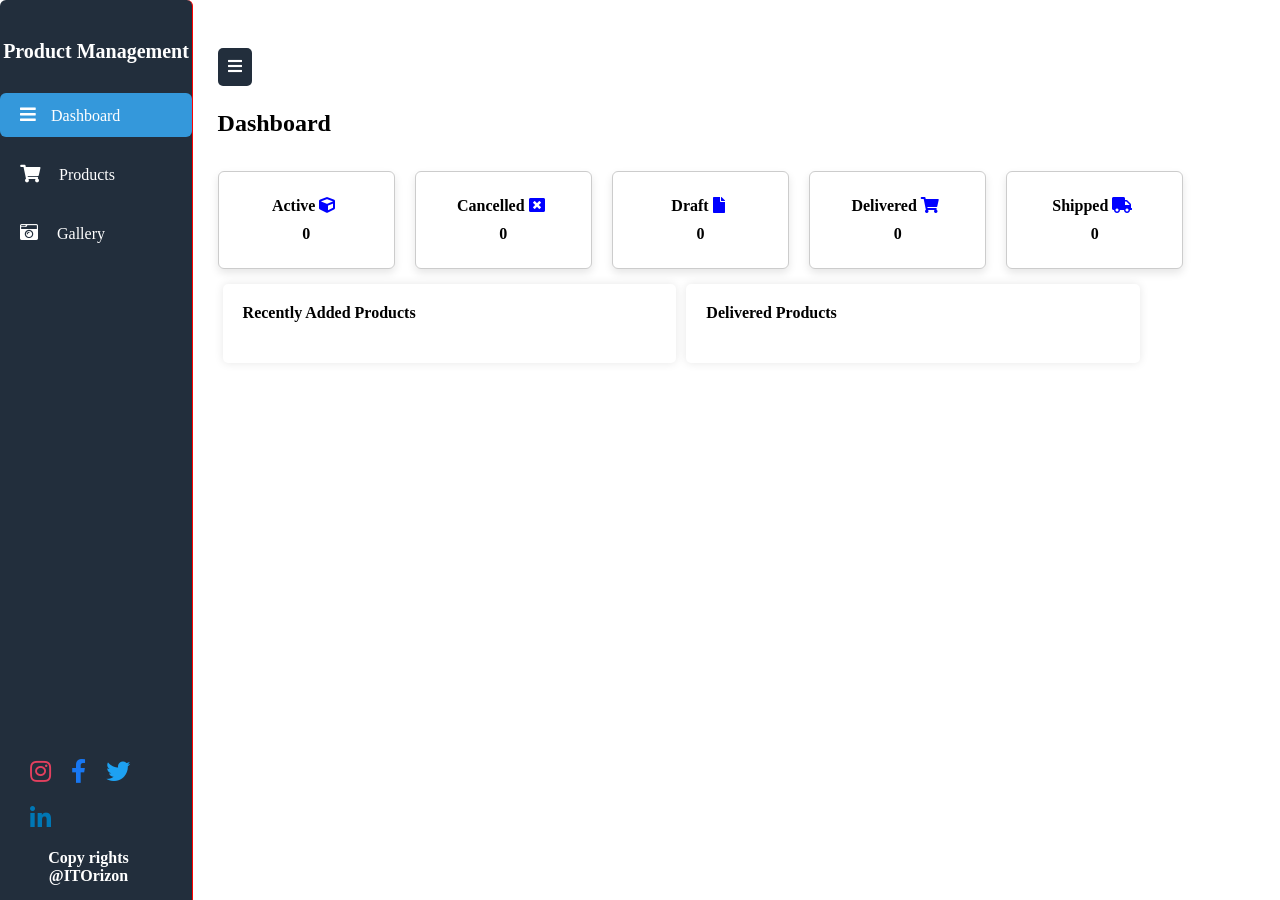
<file: html/index.html>
<!DOCTYPE html>
<html lang="en">
<head>
    <meta charset="UTF-8">
    <meta name="viewport" content="width=device-width, initial-scale=1.0">
    <link rel="stylesheet" href="https://cdnjs.cloudflare.com/ajax/libs/font-awesome/5.15.4/css/all.min.css">
    <link rel="stylesheet" href="../css/index.css">
    <title>Product Management System</title>
</head>
<body>
    <div class="sidebar" id="sidebar">
        <p class="title">Product Management</p>
        <div class="menu-container">
            <div class="menu"> 
                <a class="links" href="index.html">
                    <i class="fa fa-bars icon"></i>Dashboard</a> 
            </div>
            <div class="menu"> 
                <a class="links" href="products.html">
                    <i class="fa fa-shopping-cart icon"></i>
                    Products
                </a> 
            </div>
            <div class="menu"> 
                <a class="links" href="gallery.html">
                    <i class="fa fa-camera-retro icon"></i>
                    Gallery
                </a> 
            </div>
        </div>
        <div class="footer">
            <div class="social-icons">
                <a href="https://www.instagram.com" class="social-icon" target="_blank" style="color: #E4405F;">
                    <i class="fab fa-instagram"></i>
                </a>
                <a href="https://www.facebook.com" class="social-icon" target="_blank" style="color: #1877F2;">
                    <i class="fab fa-facebook-f"></i>
                </a>
                <a href="https://www.twitter.com" class="social-icon" target="_blank" style="color: #1DA1F2;">
                    <i class="fab fa-twitter"></i>
                </a>
                <a href="https://www.linkedin.com" class="social-icon" target="_blank" style="color: #0077B5;">
                    <i class="fab fa-linkedin-in"></i>
                </a>
            </div>
            <p class="copyright">Copy rights @ITOrizon</p>
        </div>      
    </div>

    <div class="container">
        <div class="menu-icon" onclick="toggleSidebar()">
            <i class="fa fa-bars"></i>
        </div>
        <div class="dashboard">
            <p>Dashboard</p>
        </div>
        <div class="cards">
            <div class="card">
                <p>Active <i class="fa fa-cube"></i></p>
                <p id="active">20</p>
            </div>
            <div class="card">
                <p>Cancelled <i class="fa fa-window-close" ></i></p>
                <p id="cancel">20</p>
            </div>
            <div class="card">
                <p>Draft <i class="fa fa-file" ></i></p>
                <p id="draft">20</p>
            </div>
            <div class="card">
                <p>Delivered <i class="fa fa-shopping-cart" ></i></p>
                <p id="delivered">20</p>
            </div>
            <div class="card">
                <p>Shipped <i class="fa fa-truck" ></i></p>
                <p id="shipped">20</p>
            </div>
        </div>

        <div class="productscontainer"> 
            <div class="recently-added"> 
                <h4>Recently Added Products</h2> 
                <ul id="recently-added-list"></ul> 
            </div> 
            <div class="delivered-products"> 
                <h4>Delivered Products</h2> 
                <ul id="delivered-products-list"></ul> 
            </div> 
        </div>
    </div>
    <script src="../javascript/index.js"></script> 

</body>
</html>
</file>
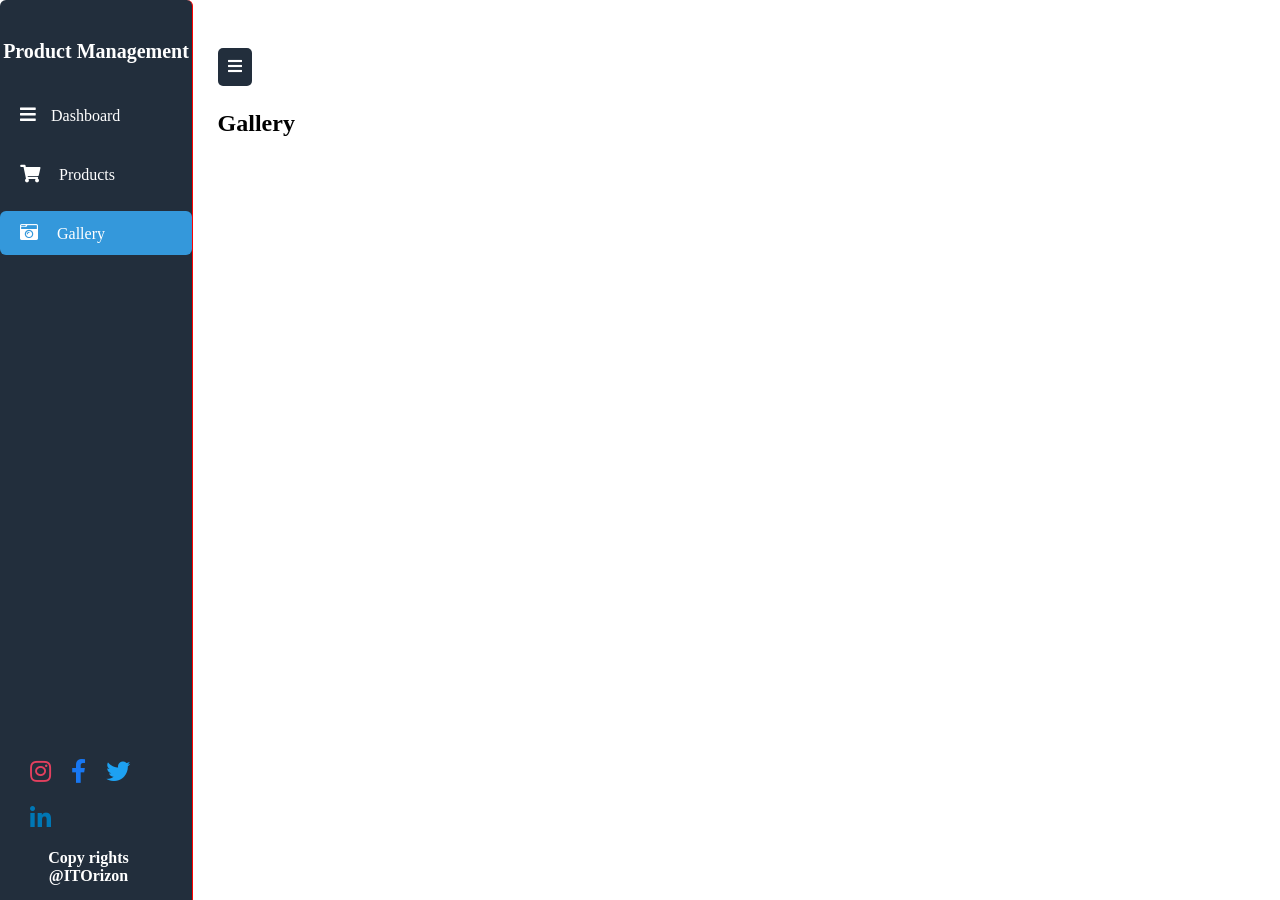
<file: html/gallery.html>
<!DOCTYPE html>
<html lang="en">
<head>
    <meta charset="UTF-8">
    <meta name="viewport" content="width=device-width, initial-scale=1.0">
    <link rel="stylesheet" href="https://cdnjs.cloudflare.com/ajax/libs/font-awesome/5.15.4/css/all.min.css">
    <link rel="stylesheet" href="../css/index.css">
    <link rel="stylesheet" href="../css/gallery.css">
    <title>Product Management System</title>
</head>
<body>
    <div class="sidebar" id="sidebar">
        <p class="title">Product Management</p>
        <div class="menu-container">
            <div class="menu"> 
                <a class="links" href="index.html">
                    <i class="fa fa-bars icon"></i>Dashboard</a> 
            </div>
            <div class="menu"> 
                <a class="links" href="products.html">
                    <i class="fa fa-shopping-cart icon"></i>
                    Products
                </a> 
            </div>
            <div class="menu"> 
                <a class="links" href="gallery.html">
                    <i class="fa fa-camera-retro icon"></i>
                    Gallery
                </a> 
            </div>
        </div>
        <div class="footer">
            <div class="social-icons">
                <a href="https://www.instagram.com" class="social-icon" target="_blank" style="color: #E4405F;">
                    <i class="fab fa-instagram"></i>
                </a>
                <a href="https://www.facebook.com" class="social-icon" target="_blank" style="color: #1877F2;">
                    <i class="fab fa-facebook-f"></i>
                </a>
                <a href="https://www.twitter.com" class="social-icon" target="_blank" style="color: #1DA1F2;">
                    <i class="fab fa-twitter"></i>
                </a>
                <a href="https://www.linkedin.com" class="social-icon" target="_blank" style="color: #0077B5;">
                    <i class="fab fa-linkedin-in"></i>
                </a>
            </div>
            <p class="copyright">Copy rights @ITOrizon</p>
        </div>      
    </div>

    <div class="container">
        <div class="menu-icon" onclick="toggleSidebar()">
            <i class="fa fa-bars"></i>
        </div>
        <div class="dashboard">
            <p>Gallery</p>
        </div>
        <div id="products" class="productgallery">
        </div>
        <div id="modal" class="modal">
            <div class="modal-content">
                <h1>Product Details</h1>
                <span class="close-btn">&times;</span>
            </div>
        </div>        
    </div>
    <script src="../javascript/gallery.js"></script>
</body>
</html>
</file>
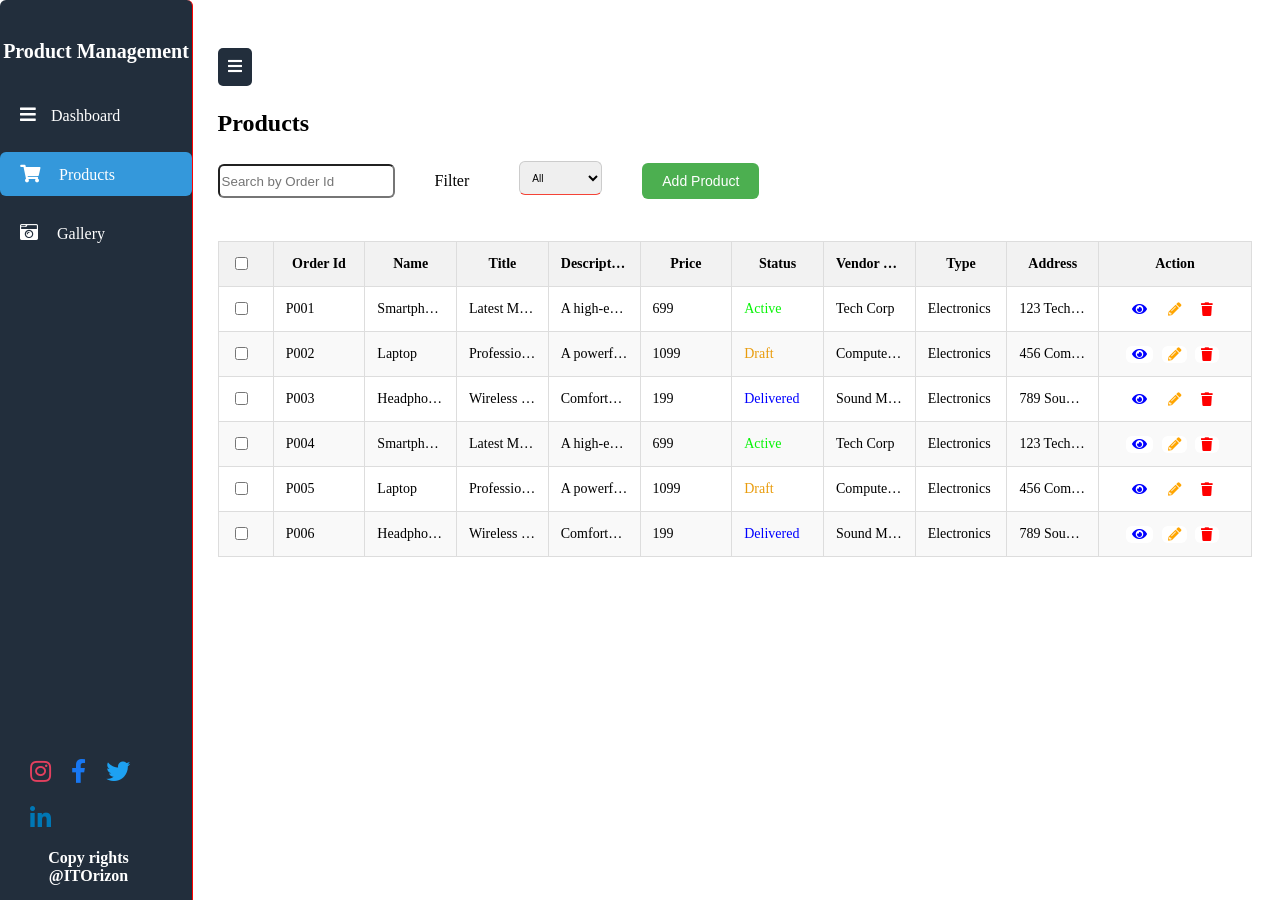
<file: html/products.html>
<!DOCTYPE html>
<html lang="en">
<head>
    <meta charset="UTF-8">
    <meta name="viewport" content="width=device-width, initial-scale=1.0">
    <link rel="stylesheet" href="https://cdnjs.cloudflare.com/ajax/libs/font-awesome/5.15.4/css/all.min.css">
    <link rel="stylesheet" href="../css/index.css">
    <link rel="stylesheet" href="../css/product.css">
    <title>Product Management System</title>
</head>
<body>
    <div class="sidebar" id="sidebar">
        <p class="title">Product Management</p>
        <div class="menu-container">
            <div class="menu"> 
                <a class="links" href="index.html">
                    <i class="fa fa-bars icon"></i>Dashboard</a> 
            </div>
            <div class="menu"> 
                <a class="links" href="products.html">
                    <i class="fa fa-shopping-cart icon"></i>
                    Products
                </a> 
            </div>
            <div class="menu"> 
                <a class="links" href="gallery.html">
                    <i class="fa fa-camera-retro icon"></i>
                    Gallery
                </a> 
            </div>
        </div>
        <div class="footer">
            <div class="social-icons">
                <a href="https://www.instagram.com" class="social-icon" target="_blank" style="color: #E4405F;">
                    <i class="fab fa-instagram"></i>
                </a>
                <a href="https://www.facebook.com" class="social-icon" target="_blank" style="color: #1877F2;">
                    <i class="fab fa-facebook-f"></i>
                </a>
                <a href="https://www.twitter.com" class="social-icon" target="_blank" style="color: #1DA1F2;">
                    <i class="fab fa-twitter"></i>
                </a>
                <a href="https://www.linkedin.com" class="social-icon" target="_blank" style="color: #0077B5;">
                    <i class="fab fa-linkedin-in"></i>
                </a>
            </div>
            <p class="copyright">Copy rights @ITOrizon</p>
        </div>      
    </div>
    <div class="container">
        <div class="menu-icon" onclick="toggleSidebar()">
            <i class="fa fa-bars"></i>
        </div>
        <div class="dashboard">
            <p>Products</p>
        </div>
        <div class="product-container">
            <div class="filter-container">
                <input type="search" id="searchInput" placeholder="Search by Order Id" aria-label="Search by Product Id">  
                <span style="margin-right: 10px;">Filter</span> 
                <select id="filterByActions" class="filter">
                    <option value="All">All</option>
                    <option value="Active">Active</option>
                    <option value="Draft">Draft</option>
                    <option value="Cancelled">Cancelled</option>
                    <option value="Delivered">Delivered</option>
                    <option value="Shipped">Shipped</option>
                </select>
                <button id="addProductBtn" class="add" aria-label="Add Product">Add Product</button>
            </div>
        </div>
        <div class="tabledata">
            <table id="productTable"> 
                <thead> 
                    <tr> 
                        <th style="width: 20px; text-align: left;"><input type="checkbox" id="select-all" onclick="selectAll()"></th>
                        <th>Order Id</th> 
                        <th>Name</th> 
                        <th>Title</th> 
                        <th>Description</th> 
                        <th>Price</th> 
                        <th>Status</th> 
                        <th>Vendor Name</th>
                        <th>Type</th>
                        <th>Address</th>
                        <th class="action-col" style="width: 100px;">Action</th>
                    </tr>
                </thead> 
                <tbody> 
                </tbody> 
            </table>
        </div>
    </div>
    <div class="select-delete-button">
    <div id="action-bar" class="action-btns">
        <button class="delete-button" id="delete-selected" onclick="deleteSelectedItems()">Delete Selected</button>
    </div>
   </div>

    <div class="tooltip-container" id="tooltip"></div>


        <!-- Add Product Modal -->
        <div id="addProductModal" class="modal">
            <div class="modal-content">
                <span class="close" id="closeAdd">&times;</span>
                <h2>Add Product</h2>
                <form id="addProductForm" class="product-form" aria-labelledby="productModal">
                    <div class="side">
                        <div>
                            <label for="productId">Id<span class="required">*</span></label>
                            <input type="text" id="productId" name="productId" required> <br>
                        </div>
                        <div>
                            <label for="productName">Product Name<span class="required">*</span></label>
                            <input type="text" id="productName" name="productName" required> <br>
                        </div>
                    </div>
                    <div>
                        <label for="productDescription">Description<span class="required">*</span></label>
                        <textarea id="productDescription" name="productDescription" required></textarea> <br>
                    </div>
                    <div class="side">
                        <div>
                            <label for="productTitle">Title<span class="required">*</span></label>
                            <input type="text" id="productTitle" name="productTitle" required> <br>
                        </div>
                        <div>
                            <label for="productPrice">Price<span class="required">*</span></label>
                            <input type="number" id="productPrice" name="productPrice" required step="any"> <br>
                        </div>
                    </div>
                    <div class="side">
                        <div>
                            <label for="vendorName">Vendor Name<span class="required">*</span></label>
                            <input type="text" id="vendorName" name="vendorName" required> <br>
                        </div>
                        <div>
                            <label for="productType">Product Type<span class="required">*</span></label>
                            <input type="text" id="productType" name="productType" required><br>
                        </div>
                    </div>
                    <div class="side">
                        <div>
                            <label for="salePrice">Sale Price<span class="required">*</span></label>
                            <input type="number" id="salePrice" name="salePrice" required step="any"> <br>
                        </div>
                        <div>
                            <label for="buyingPrice">Buying Price<span class="required">*</span></label>
                            <input type="number" id="buyingPrice" name="buyingPrice" required step="any"> <br>
                        </div>
                    </div>
                    <div class="side">
                        <div class="status">
                            <label for="productStatus" style="margin-right: 140px;">Status<span class="required">*</span></label>
                            <select id="productStatus" name="productStatus" required>
                                <option value="Active">Active</option>
                                <option value="Cancelled">Cancelled</option>
                                <option value="Draft">Draft</option>
                                <option value="Delivered">Delivered</option>
                                <option value="Shipped">Shipped</option>
                            </select> <br>
                        </div>
                        <div>
                            <label for="availableQuantity">Available Quantity<span class="required">*</span></label>
                            <input type="number" id="availableQuantity" name="availableQuantity" required> <br>
                        </div>
                    </div>
                    <div>
                        <label for="address">Address<span class="required">*</span></label>
                        <textarea type="text" id="address" name="address" required> </textarea><br>
                    </div>
                    <div class="side">
                        <div>
                            <label for="createdDateTime">Created Date Time</label>
                            <input type="text" id="createdDateTime" name="createdDateTime" readonly> <br>
                        </div>
                        <div>
                            <label for="modifiedDateTime">Modified Date Time</label>
                            <input type="text" id="modifiedDateTime" name="modifiedDateTime" readonly> <br>
                        </div>
                    </div>
                    <div class="side">
                        <div>
                            <label for="deliveredDate">Delivery Date</label>
                            <input type="datetime-local" id="deliveredDate" name="deliveredDate"> <br>
                        </div>
                        <div>
                            <label for="productImage">Product Image</label>
                            <input type="file" id="productImage" name="productImage" accept="image/*"> <br>
                        </div>
                    </div>
                    <div style="display: flex; justify-content: center;">
                        <button type="submit" class="save-btn">Save</button>
                        <button type="button" class="save-btn" style="margin-left: 20px; background-color: red" id="cancelAdd">Cancel</button>
                    </div>
                </form>
            </div>
        </div>
        
        <!-- Edit Product Modal -->
            <div id="editProductModal" class="modal">
                <div class="modal-content">
                    <span class="close" id="close">&times;</span>
                    <h2>Edit Product</h2>
                    <form id="editProductForm" class="product-form" aria-labelledby="productModal">
                        <div class="side">
                            <div>
                                <label for="editProductId">Id<span class="required">*</span></label>
                                <input type="text" id="editProductId" name="productId" readonly> <br>
                            </div>
                            <div>
                                <label for="editProductName">Product Name<span class="required">*</span></label>
                                <input type="text" id="editProductName" name="productName" required> <br>
                            </div>
                        </div>
                        <div>
                            <label for="editProductDescription">Description<span class="required">*</span></label>
                            <textarea id="editProductDescription" name="productDescription" required></textarea> <br>
                        </div>
                        <div class="side">
                            <div>
                                <label for="editProductTitle">Title<span class="required">*</span></label>
                                <input type="text" id="editProductTitle" name="productTitle" required> <br>
                            </div>
                            <div>
                                <label for="editProductPrice">Price<span class="required">*</span></label>
                                <input type="number" id="editProductPrice" name="productPrice" required step="any"> <br>
                            </div>
                        </div>
                        <div class="side">
                            <div>
                                <label for="editVendorName">Vendor Name<span class="required">*</span></label>
                                <input type="text" id="editVendorName" name="vendorName" required> <br>
                            </div>
                            <div>
                                <label for="editProductType">Product Type<span class="required">*</span></label>
                                <input type="text" id="editProductType" name="productType" required><br>
                            </div>
                        </div>
                        <div class="side">
                            <div>
                                <label for="editSalePrice">Sale Price<span class="required">*</span></label>
                                <input type="number" id="editSalePrice" name="salePrice" required step="any"> <br>
                            </div>
                            <div>
                                <label for="editBuyingPrice">Buying Price<span class="required">*</span></label>
                                <input type="number" id="editBuyingPrice" name="buyingPrice" required step="any"> <br>
                            </div>
                        </div>
                        <div class="side">
                            <div class="status">
                                <label for="editProductStatus" style="margin-right: 140px;">Status<span class="required">*</span></label>
                                <select id="editProductStatus" name="productStatus" required>
                                    <option value="Active">Active</option>
                                    <option value="Cancelled">Cancelled</option>
                                    <option value="Draft">Draft</option>
                                    <option value="Delivered">Delivered</option>
                                    <option value="Shipped">Shipped</option>
                                </select> <br>
                            </div>
                            <div>
                                <label for="editAvailableQuantity">Available Quantity<span class="required">*</span></label>
                                <input type="number" id="editAvailableQuantity" name="availableQuantity" required> <br>
                            </div>
                        </div>
                        <div>
                            <label for="editAddress">Address<span class="required">*</span></label>
                            <textarea type="text" id="editAddress" name="address" required> </textarea><br>
                        </div>
                        <div class="side">
                            <div>
                                <label for="editCreatedDateTime">Created Date Time</label>
                                <input type="text" id="editCreatedDateTime" name="createdDateTime" readonly> <br>
                            </div>
                            <div>
                                <label for="editModifiedDateTime">Modified Date Time</label>
                                <input type="text" id="editModifiedDateTime" name="modifiedDateTime" readonly> <br>
                            </div>
                        </div>
                        <div class="side">
                            <div>
                                <label for="editDeliveredDate">Delivery Date</label>
                                <input type="datetime-local" id="editDeliveredDate" name="deliveredDate"> <br>
                            </div>
                            <div>
                                <label for="editProductImage">Product Image</label>
                                <input type="file" id="editProductImage" name="productImage" accept="image/*"> <br>
                            </div>
                        </div>
                        <div style="display: flex; justify-content: center;">
                            <button type="submit" class="save-btn">Save</button>
                            <button type="button" class="save-btn" style="margin-left: 20px; background-color: red" id="closeEdit">Cancel</button>
                        </div>
                    </form>
                </div>
            </div>


            <!-- view Product Modal -->
                <div id="viewProductModal" class="modal">
                    <div class="modal-content">
                        <span class="close" id="closeView">&times;</span>
                        <h2>View Product</h2>
                        <form id="viewProductForm" class="product-form" aria-labelledby="productModal">
                            <div class="side">
                                <div id="viewImage">
                                </div>
                                <div>
                                    <label for="viewProductId">Id<span class="required">*</span></label>
                                    <input type="text" id="viewProductId" name="productId" readonly> <br>
                                </div>
                            </div>
                            <div class="side">
                                <div>
                                    <label for="viewProductName">Product Name<span class="required">*</span></label>
                                    <input type="text" id="viewProductName" name="productName" readonly> <br>
                                </div>
                                <div>
                                    <label for="viewProductTitle">Title<span class="required">*</span></label>
                                    <input type="text" id="viewProductTitle" name="productTitle" readonly> <br>
                                </div>
                            </div>
                            <div>
                                <label for="viewProductDescription">Description<span class="required">*</span></label>
                                <textarea id="viewProductDescription" name="productDescription" readonly></textarea> <br>
                            </div>
                            <div class="side">
                                <div>
                                    <label for="viewVendorName">Vendor Name<span class="required">*</span></label>
                                    <input type="text" id="viewVendorName" name="vendorName" readonly> <br>
                                </div>
                                <div>
                                    <label for="viewProductType">Product Type<span class="required">*</span></label>
                                    <input type="text" id="viewProductType" name="productType" readonly><br>
                                </div>
                            </div>
                            <div class="side">
                                <div>
                                    <label for="viewSalePrice">Sale Price<span class="required">*</span></label>
                                    <input type="number" id="viewSalePrice" name="salePrice" readonly> <br>
                                </div>
                                <div>
                                    <label for="viewBuyingPrice">Buying Price<span class="required">*</span></label>
                                    <input type="number" id="viewBuyingPrice" name="buyingPrice" readonly> <br>
                                </div>
                            </div>
                            <div class="side">
                                <div class="status">
                                    <label for="viewProductStatus" style="margin-right: 140px;">Status<span class="required">*</span></label>
                                    <select id="viewProductStatus" name="productStatus" readonly>
                                        <option value="Active">Active</option>
                                        <option value="Cancelled">Cancelled</option>
                                        <option value="Draft">Draft</option>
                                        <option value="Delivered">Delivered</option>
                                        <option value="Shipped">Shipped</option>
                                    </select> <br>
                                </div>
                                <div>
                                    <label for="viewAvailableQuantity">Available Quantity<span class="required">*</span></label>
                                    <input type="number" id="viewAvailableQuantity" name="availableQuantity" readonly> <br>
                                </div>
                            </div>
                            <div>
                                <label for="viewAddress">Address<span class="required">*</span></label>
                                <textarea type="text" id="viewAddress" name="address" readonly></textarea> <br>
                            </div>
                            <div class="side">
                                <div>
                                    <label for="viewCreatedDateTime">Created Date Time</label>
                                    <input type="text" id="viewCreatedDateTime" name="createdDateTime" readonly> <br>
                                </div>
                                <div>
                                    <label for="viewModifiedDateTime">Modified Date Time</label>
                                    <input type="text" id="viewModifiedDateTime" name="modifiedDateTime" readonly> <br>
                                </div>
                            </div>
                            <div class="side">
                                <div>
                                    <label for="viewProductPrice">Price<span class="required">*</span></label>
                                    <input type="number" id="viewProductPrice" name="productPrice" readonly> <br>
                                </div>
                                <div>
                                    <label for="viewDeliveredDate">Delivery Date</label>
                                    <input type="text" id="viewDeliveredDate" name="deliveredDate" readonly> <br>
                                </div>
                            </div>
                        </form>
                            <div style="display: flex; justify-content: center;"> 
                                <button type="button" class="save-btn" style="background-color: red" id="cancelView">Cancel</button> 
                            </div>
                    </div>
                </div>

                  <!-- Delete Functionality-->
                   
                  
                  <div id="deleteConfirmationModal" class="modal-delete">
                    <div class="modal-content-delete">
                      <span class="close-btn" id="cancelDeleteBtn">&times;</span>
                      <h2 style="text-align: center;">Confirm Deletion</h2>
                      <p style="text-align: center;">Are you sure you want to delete this product?</p>
                      <label class="margin-delete">
                        <input type="checkbox" id="confirmDelete"> Yes, I am sure
                      </label>
                      <br>
                      <div style="display: flex; justify-content: center;">
                        <button id="confirmDeleteBtn" class="confirm-btn">Delete</button>
                        <button id="cancelDeleteBtn" class="cancel-btn">Cancel</button>
                     </div>
                    </div>
                  </div>
                  
                  



    <script src="../javascript/product.js"></script>
</body>
</html>
</file>
<file: css/index.css>
/* Sidebar Styling */
.sidebar {
    width: 15%;
    height: 100%;
    background-color: #222e3c;
    border-right: 1px solid red;
    position: fixed;
    top: 0;
    left: 0;
    padding-top: 20px;
    display: flex;
    flex-direction: column;
    justify-content: flex-start;
    border-radius: 6px;
}

.title {
    font-size: 20px;
    font-weight: bold;
    color: white;
    text-align: center;
    margin-bottom: 30px;
}

.menu-container {
    display: flex;
    flex-direction: column;
}

.menu {
    display: flex;
    align-items: center;
    padding: 12px 20px;
    margin-bottom: 15px;
    border-radius: 6px;
    cursor: pointer;
    
}

.menu:hover {
    background-color: lightblue;
    color: red;
}

.icon {
    font-size: 18px;
    color: white;
    margin-right: 15px;
}

.links {
    font-size: 16px;
    color: white;
    text-decoration: none;
}

.links:hover {
    color: blue;
}

.footer {
    margin-top: auto;
    padding: 10px;
    text-align: center;
    margin-right: 15px;
}

.social-icons {
    display: flex;
    flex-wrap: wrap;
    gap: 20px;
    margin-left: 20px;
}

.social-icon {
    font-size: 24px;
    color: white;
}

.social-icon:hover {
    color: red;
}

.copyright {
    color: white;
    font-weight: bold;
    margin-bottom: 25px;
}

/* Main container */
.menu-icon {
    position: relative;
    top: 20px;
    color: #ffffff;
    background-color: #222e3c;
    padding: 10px;
    border-radius: 5px;
    display: inline-block;
    margin-bottom: 20px;
    cursor: pointer;
}

.hidden {
    width: 0;
    visibility: hidden;
}

/* Main content container styling */
.container {
    margin-left: 15%;
    padding: 20px;
}

.hidden + .container {
    margin-left: 20px;
}

.dashboard {
    margin-bottom: 20px;
    font-weight: bold;
    font-size: 24px;
}

.cards {
    display: flex;
    flex-wrap: wrap;
    gap: 20px; /* Space between cards */
}

.card {
    background-color: #ffffff;
    border: 1px solid #ccc;
    border-radius: 6px;
    padding: 15px;
    width: calc(15% - 10px); /* 5 cards in a row */
    box-shadow: 0 4px 8px rgba(0, 0, 0, 0.1);
    text-align: center;
    margin: 10px 0;
}

.card p {
    margin: 10px 0;
    font-weight: bold;
}

.card i {
    margin-right: 5px;
    color: blue;
}

/* Product Container Styling */
.productscontainer {
    display: flex;
    flex-wrap: wrap;
}

.product-lists {
    display: flex;
}

.recently-added, .delivered-products {
    background: white;
    margin: 5px;
    padding: 20px;
    border-radius: 5px;
    box-shadow: 0 0 10px rgba(0, 0, 0, 0.1);
    width: 100%;
}

h4 {
    margin-top: 0;
}

ul {
    list-style-type: none;
    padding: 0;
}

li {
    display: flex;
    flex-wrap: wrap;
    align-items: center;
    background: #f9f9f9;
    margin: 10px 0;
    padding: 10px;
    border-radius: 5px;
    box-shadow: 0 0 5px rgba(0, 0, 0, 0.1);
}

.image {
    width: 40px;
    height: 40px;
    object-fit: cover;
    border-radius: 5px;
    margin-right: 30px;
}

.item {
    display: flex;
    align-items: center;
    background: #f9f9f9;
    margin: 10px 0;
    padding: 10px;
    border-radius: 5px;
    box-shadow: 0 0 5px rgba(0, 0, 0, 0.1);
}

.name {
    font-size: 16px;
    font-weight: bold;
    color: #333;
}
.menu.active {
    background-color: #3498db;  /* Highlighted color for the full div */
    color: white;                /* Text color when active */
}

.menu .links.active {
    color: white;  /* Change the text color of the link when it's active */
}

/* Responsive */

/* Medium devices */
@media (min-width: 1025px) and (max-width: 1200px) {
    .sidebar {
        width: 15%;
    }
    .container {
        margin-left: 15%;
    }
    
    .recently-added { 
        margin-right: 20px;
    }
    .recently-added, .delivered-products {
        width: 40%;
    }
    .select-delete-button {
        margin-left: 15%;
    }
}

@media (min-width: 1024px) {
    .recently-added, .delivered-products {
        width: 40%;
    }

}

@media (min-width: 769px) and (max-width: 1024px) {
    .sidebar {
        width: 20%;
    }
    .container {
        margin-left: 20%;
    }
    .cards {
        display: flex;
        flex-wrap: wrap;
        flex-direction: row;
    }

    .card {
        width: 20%;
    }
    
    .recently-added { 
        margin-right: 20px;
    }
    .recently-added, .delivered-products {
        width: 40%;
    }
    .select-delete-button {
        margin-left: 20%;
    }
    
}

@media (min-width: 481px) and (max-width: 768px) {
    .sidebar {
        width: 25%;
    }
    .container {
        margin-left: 25%;
    }
    .cards {
        display: flex;
        flex-wrap: wrap;
        flex-direction: row; 
    }

    .card {
        width: 40%;
    }
    .recently-added, .delivered-products {
        width: 40%;
    }
    .select-delete-button {
        margin-left: 25%;
    }
    
}

@media screen and (max-width: 480px) {
    .sidebar {
        width: 40%;
    }
    .container {
        margin-left: 40%;
    }
    .h4 {
        margin-top: 0;
    }
    .icon {
        font-size: 18px;
        color: white;
        margin-right: 20px;
    }
    .card {
        width: 100%;
    }
    .select-delete-button {
        margin-left: 40%;
    }
}
</file>
<file: css/gallery.css>
/* Gallery Styles */
.productgallery {
    display: flex;
    flex-wrap: wrap;
    gap: 20px;
}

.gallery-img {
    width: 100%;
    height: 100%;
    object-fit: cover;
    cursor: pointer;
    border-radius: 6px;
}

/* Modal Styles */
.modal {
    display: none; 
    position: fixed;
    z-index: 1;
    left: 0;
    top: 0;
    width: 100%;
    height: 100%;
    background-color: rgba(0, 0, 0, 0.7); /* Black background with opacity */
    justify-content: center;
    align-items: center;
    padding: 10px;
    border-radius: 6px;
}

.modal-content {
    background-color: white;
    padding: 20px;
    border-radius: 5px;
    position: relative;
    max-width: 600px;
    width: 80%;
    height: 80%;
    text-align: center;
    overflow: auto;
}

.modal-image {
    width: 90%;
    object-fit: contain;
    margin-bottom: 20px;
    border-radius: 6px;
}

/* Modal Header Styles */
#modal-details {
    text-align: left;
}

#modal-details h2 {
    font-size: 24px;
    margin-bottom: 10px;
}

#modal-details p {
    font-size: 16px;
    color: #555;
    margin: 5px 0;
}

#modal-details p span {
    font-weight: bold;
}

/* Close Button Styles */
.close-btn {
    position: absolute;
    top: 10px;
    right: 10px;
    font-size: 30px;
    font-weight: bold;
    color: #333;
    cursor: pointer;
}

.close-btn:hover {
    color: #ff0000;
}

/* Bottom Close Button Styles */
button {
    padding: 10px 20px;
    background-color: #f44336;
    color: white;
    border: none;
    font-size: 18px;
    cursor: pointer;
    margin-top: 20px;
    border-radius: 6px;
}

button:hover {
    background-color: #d32f2f;
}


@media (min-width: 768px) and (max-width: 1023px) {
    .productgallery {
        flex-direction: row;
    }
    .product-item {
        width: 45%;
    }
    .modal-wrapper {
        display: flex;
        justify-content: space-between;
        gap: 20px;
    }
    .modal-image {
        width: 50%;
    }
    .modal-content {
        height: 80%;
    }
    
}

@media (min-width: 1024px) and (max-width: 1200px) {
    .product-item {
        width: 30%;
    }
    .modal-wrapper {
        display: flex;
        justify-content: space-between;
        gap: 20px;
    }
    .modal-image {
        width: 50%;
    }
    .modal-content {
        height: 80%;
    }
}

@media (min-width: 1201px) {
    .product-item {
        width: 20%;
    }
    .modal-wrapper {
        display: flex;
        justify-content: space-between;
        gap: 20px;
    }
    .modal-image {
        width: 50%;
    }
    .modal-content {
        height: 80%;
    }
}
</file>
<file: css/product.css>
.product-container {
    display: flex;
    flex-direction: row;
}
.filter-container {
    display: flex;
    margin-bottom: 20px;
    align-items: center;
    flex-wrap: wrap;
    gap: 40px;
}

/* Adjust button styles */
.add {
    background-color: #4CAF50;
    color: white;
    border: none;
    cursor: pointer;
    font-size: 14px;
    padding: 10px 20px;
    border-radius: 6px;
}

.tabledata {
    overflow: auto !important;
}
/* Ensure the table cells allow for ellipsis */
#productTable {
    width: 100%;
    border-collapse: collapse;
    margin-top: 20px;
    table-layout: fixed; /* Ensures columns use defined widths */
}

#productTable th,
#productTable td {
    padding: 12px;
    border: 1px solid #ddd;
    font-size: 14px;
    white-space: nowrap;        /* Prevent text wrapping */
    overflow: hidden;           /* Hide overflow content */
    text-overflow: ellipsis;    /* Show ellipsis when text overflows */
    max-width: 150px;
    width: 50px;           /* Set max width for cells */
}

#productTable th {
    background-color: #f2f2f2;
    font-weight: bold;
}

/* Tooltip container style */
.tooltip-container {
    position: absolute;
    display: none;
    background-color: rgba(0, 0, 0, 0.75);
    color: white;
    padding: 5px;
    border-radius: 4px;
    z-index: 1000;
    max-width: 250px; /* Optional: control max width of tooltip */
    white-space: normal; /* Allow wrapping if needed */
    pointer-events: none; /* Disable interaction with tooltip */
}

.action-col {
    text-align: center;
}

.view-btn {
    border: 0px;
    border-radius: 6px;
    margin-right: 5px;
    background-color: white;
    cursor: pointer;
}
.edit-btn {
    border: 0px;
    border-radius: 6px;
    margin-right: 5px;
    background-color: white;
    cursor: pointer;
}
.delete-btn {
    border: 0px;
    border-radius: 6px;
    margin-right: 5px;
    background-color: white;
    cursor: pointer;
}
.delete-button {
    color: white;
    height: 40px;
    border: 0px;
    border-radius: 10px;
    background-color: rgb(248, 11, 3);
    cursor: pointer;
}
#productTable tbody tr:nth-child(even) {
    background-color: #f9f9f9; /* Light gray background color for even rows */
}
#productTable tbody tr:nth-child(odd) {
    background-color: #ffffff; /* White background for odd rows */
}

.active-status {
    color: rgb(8, 244, 8);
}
.draft-status {
    color: #e99c0d;
}
.delivered-status {
    color: blue;
}
.cancelled-status {
    color: red;
}
.shipped-status {
    color: rgb(50, 12, 219);
}


#searchInput {
    border-radius: 6px;
    height: 34px;
}
.filter {
    height: 34px;
    width: auto;
    border-radius: 6px;
}

.no-products-message {
    display: flex;
    justify-content: center;
    font-size: 18px;
    color: rgb(248, 11, 3);
    font-weight: bold;
    padding: 10px;
    border-left: 0.1px solid rgb(207, 201, 201);
    border-right: 0.1px solid rgb(207, 201, 201);
    border-bottom: 0.1px solid rgb(207, 201, 201);
    border-top: none;
    background-color: #f2f2f2;

}


.action-btns {
    display: none;
}

.action-btns.active {
    display: block;
    cursor: pointer;
    color: white;
    padding: 10px;
    border: none;
    font-size: 16px;
    text-align: center;
}

.full-span {
    text-align: center;
    background-color: #f44336;
    color: white;
    font-size: 16px;
    cursor: pointer;
    padding: 10px;
    border: none;
    border-radius: 6px;
}

input[type="checkbox"] {
    cursor: pointer;
}

button:disabled {
    cursor: not-allowed;
}



/* Modal Styles */
.modal {
    display: none; 
    position: fixed; 
    z-index: 1; 
    left: 0;
    top: 0;
    width: 100%;
    height: 100%;
    overflow: auto; 
    background-color: rgba(0,0,0,0.4); 
    padding-top: 10px;
}

.modal-content {
    background-color: #fefefe;
    margin: 2.5% auto; 
    padding: 10px;
    border: 1px solid #888;
    width: 50%;
    border-radius: 8px;
    box-shadow: 0 5px 15px rgba(0,0,0,0.3);
}

.close {
    color: hsla(0, 87%, 3%, 0.855);
    float: right;
    font-size: 24px;
    font-weight: bold;
}

.close:hover,
.close:focus {
    color: #fa2e0a;
    text-decoration: none;
    cursor: pointer;
}

.modal h2 {
    text-align: center;
    margin-bottom: 15px;
}

/* Form Styles */
.product-form {
    display: flex;
    flex-direction: column;
    margin-left: 20px;
}

.side {
    display: flex;
    justify-content: space-between;
    margin-bottom: 4px;
}

.side div {
    flex: 1;
}

.side div:last-child {
    margin-right: 0;
}

label {
    display: block;
    font-weight: bold;
    margin-bottom: 3px;
    font-size: 12px;
}

input[type="text"],
input[type="number"],
input[type="datetime-local"],
select {
    width: 80%;
    padding: 8px;
    border: 1px solid #ccc;
    border-bottom: 1px solid #f44336;
    border-radius: 6px;
    box-sizing: border-box;
    margin-bottom: 2px;
    font-size: 10px;
}


textarea {
    resize: vertical;
    width: 90%;
    border-bottom: 1px solid #f44336;
    border-radius: 6px;
}

.save-btn {
    padding: 8px 15px;
    border: none;
    border-radius: 10px;
    background-color: #14ec6a;
    color: white;
    cursor: pointer;
    font-size: 14px;
}

.save-btn:hover {
    background-color: #45a049;
}

.save-btn[style*="background-color: red"] {
    background-color: red;
}

.save-btn[style*="background-color: red"]:hover {
    background-color: darkred;
}

.required {
    color: rgb(248, 11, 3);
}



/* Medium devices */


@media (min-width: 1441px) and (max-width: 2560px) {
    .modal-content {
        width: 25%
    }
    textarea {
        width: 90%;
        margin-bottom: 6px;
    }
    input[type="text"],
    input[type="number"],
    input[type="date"],
    select {
        margin-bottom: 6px;
    }
    .margin-delete {
        margin-left: 30%;
    }
    .modal-content-delete {
        width: 20%;
    }
}
 @media (min-width: 1024px) and (max-width: 1440px) {
    .modal-content {
        width: 40%;
    }
    textarea {
        width: 90%;
        margin-bottom: 6px;
    }
    input[type="text"],
    input[type="number"],
    input[type="date"],
    select {
        margin-bottom: 6px;
    }
    .margin-delete {
        margin-left: 30%;
    }
    .modal-content-delete {
        width: 30%;
    }
}

@media (min-width: 769px) and (max-width: 1024px) {
    .modal-content {
        width: 50%
    }
    textarea {
        width: 89%;
        margin-bottom: 6px;
    }
    input[type="text"],
    input[type="number"],
    input[type="date"],
    select {
        margin-bottom: 6px;
    }
    .margin-delete {
        margin-left: 30%;
    }
    .modal-content-delete {
        width: 40%;
    }
    
}

@media (min-width: 481px) and (max-width: 768px) {
    .modal-content {
        width: 60%
    }
    textarea {
        width: 88%;
    }
    .margin-delete {
        margin-left: 30%;
    }
    .modal-content-delete {
        width: 50%;
    }
    
}

@media screen and (max-width: 480px) {
    .side {
        display: flex;
        flex-direction: column;
        margin-bottom: 4px;
    }
    textarea {
        width: 77%;
    }
    .modal-content {
        width: 80%
    }
        .modal-content {
            position: fixed;
            top: 0;
            left: 0;
            width: 80%;
            height: 90%;
            margin-left: 20px;
        }
    
        .modal-content h2 {
            position: fixed;
            top: 10px;
            left: 50%;
            transform: translateX(-50%);
            z-index: 1;
        }
    
        .save-btn {
            position: fixed; 
            bottom: 10px; 
            left: 30%; 
            transform: translateX(-50%); 
            z-index: 1;
            margin-bottom: 50px;
        }
        #cancelAdd { 
            position: fixed; 
            bottom: 10px; 
            left: 50%; 
            transform: translateX(-50%); 
            z-index: 1; 
            margin-bottom: 50px;
        }
        #closeEdit {
            position: fixed; 
            bottom: 10px; 
            left: 50%; 
            transform: translateX(-50%); 
            z-index: 1; 
            margin-bottom: 50px;
        }
    
        #addProductForm {
            position: absolute;
            top: 60px; /* Adjust based on the height of your header */
            bottom: 80px; /* Adjust based on the height of your buttons */
            width: 100%;
            overflow-y: auto;
            padding: 0 10px; /* Optional: Add some padding */
        }
        #editProductForm {
            position: absolute;
            top: 60px; /* Adjust based on the height of your header */
            bottom: 80px; /* Adjust based on the height of your buttons */
            width: 100%;
            overflow-y: auto;
            padding: 0 10px; /* Optional: Add some padding */
        }
        #viewProductForm {
            position: absolute;
            top: 60px; /* Adjust based on the height of your header */
            bottom: 80px; /* Adjust based on the height of your buttons */
            width: 100%;
            overflow-y: auto;
            padding: 0 10px; /* Optional: Add some padding */
        }
        #viewpic {
            width: 80% !important;
            height: 95% !important;
        } 
        #cancelView {
            margin-left: 20%;
        }
        .modal-content-delete {
            width: 80%;
        }
        .modal-delete {
            display: none;
            position: fixed;
            z-index: 1;
            left: 0;
            top: 0;
            width: 100%;
            height: 100%;
            overflow: auto;
            background-color: rgba(0, 0, 0, 0.4);
            padding-top: 10px;
        }
        .margin-delete {
            margin-left: 20%;
        }
    }
    


  
  /* The Close Button */
  .close-btn {
    color: rgb(248, 11, 3);
    float: right;
    font-size: 28px;
    font-weight: bold;
    border-radius: 10px;
  }
  
  .close-btn:hover,
  .close-btn:focus {
    color: black;
    text-decoration: none;
    cursor: pointer;
  }
  

  .confirm-btn, .cancel-btn {
    padding: 10px 20px;
    margin: 10px 5px;
    border: none;
    cursor: pointer;
    border-radius: 10px;
  }
  
  .confirm-btn {
    background-color: rgb(248, 11, 3); /* Red color */
    color: white;
  }
  
  .cancel-btn {
    background-color: #14ec6a; /* Light blue color */
    color: white;
  }
  
  .confirm-btn:hover, .cancel-btn:hover {
    opacity: 0.8;
  }

.modal-content-delete {
    background-color: #fefefe;
    margin: 2.5% auto; 
    padding: 10px;
    border: 1px solid #888;
    border-radius: 8px;
    box-shadow: 0 5px 15px rgba(0,0,0,0.3);
}
.modal-delete {
    display: none; 
    position: fixed; 
    z-index: 1; 
    left: 0;
    top: 0;
    width: 100%;
    height: 100%;
    overflow: auto; 
    background-color: rgba(0,0,0,0.4); 
    padding-top: 10px;
}
</file>
